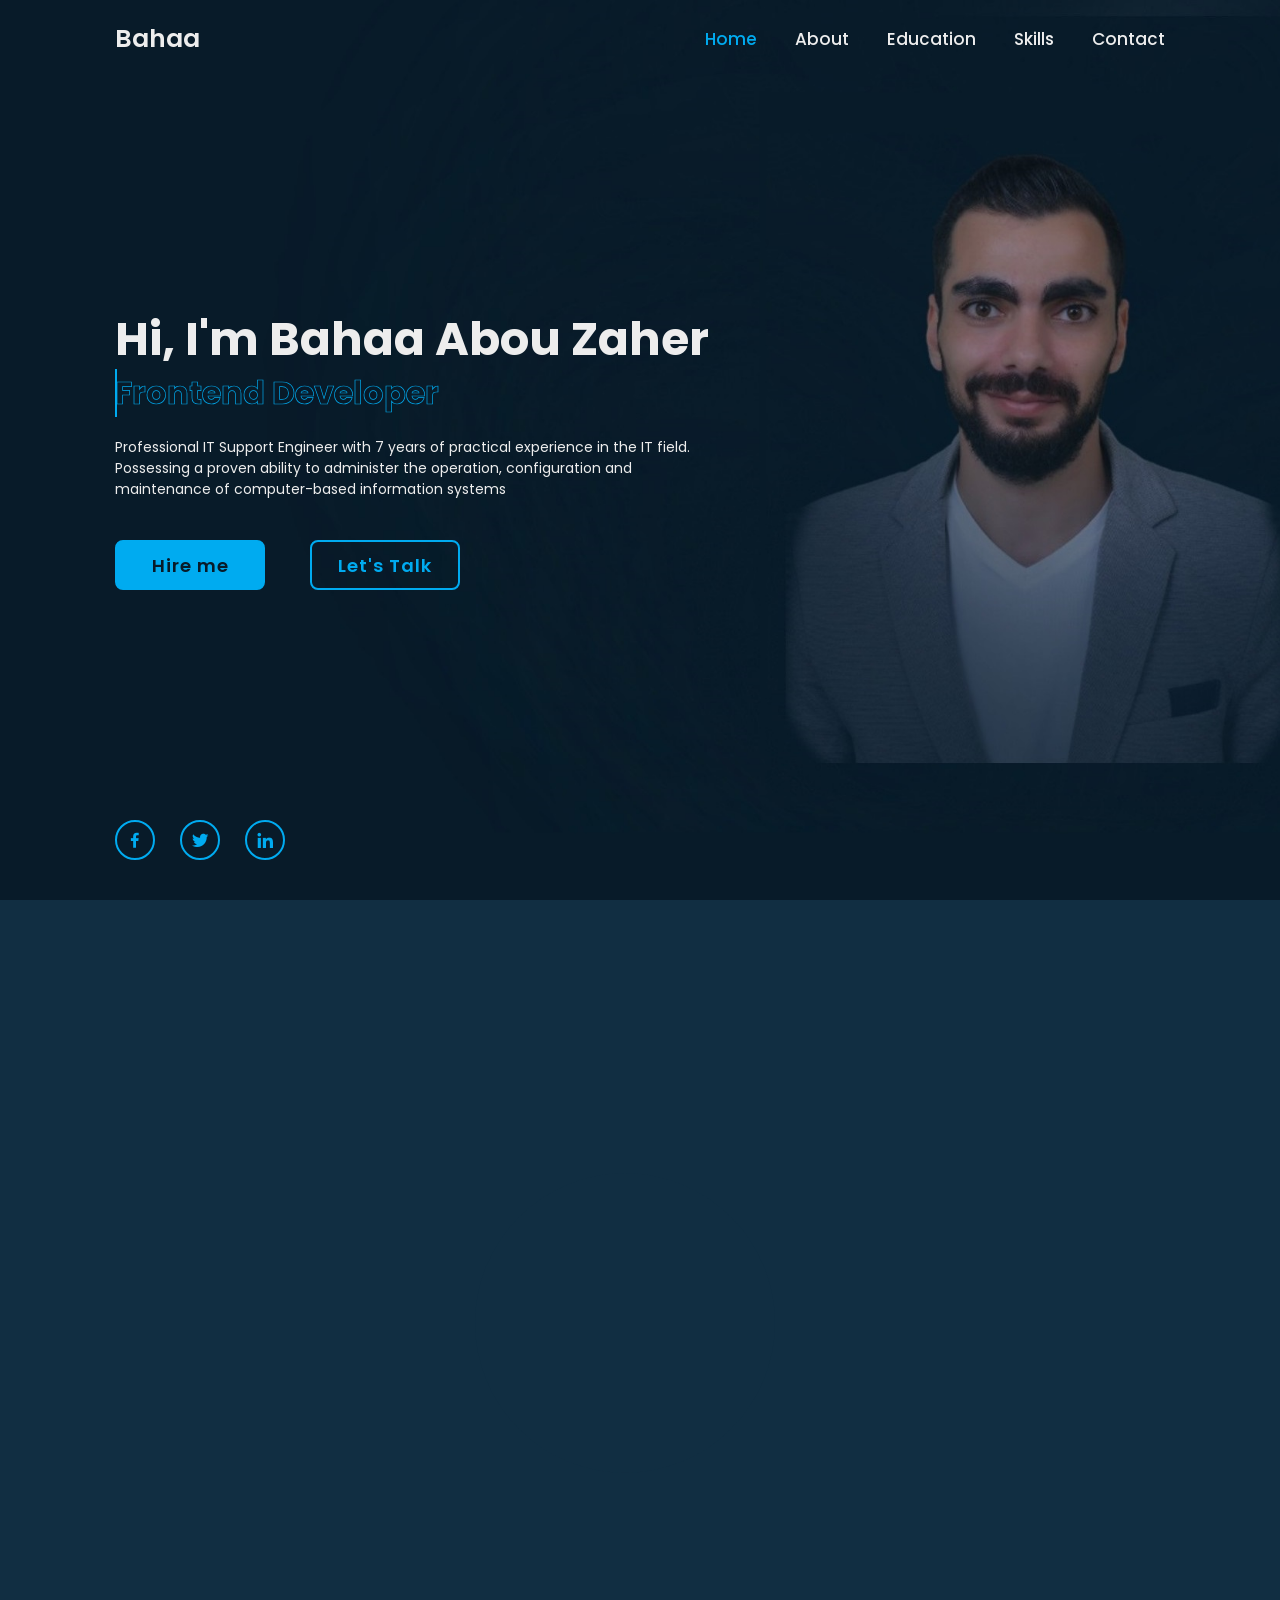
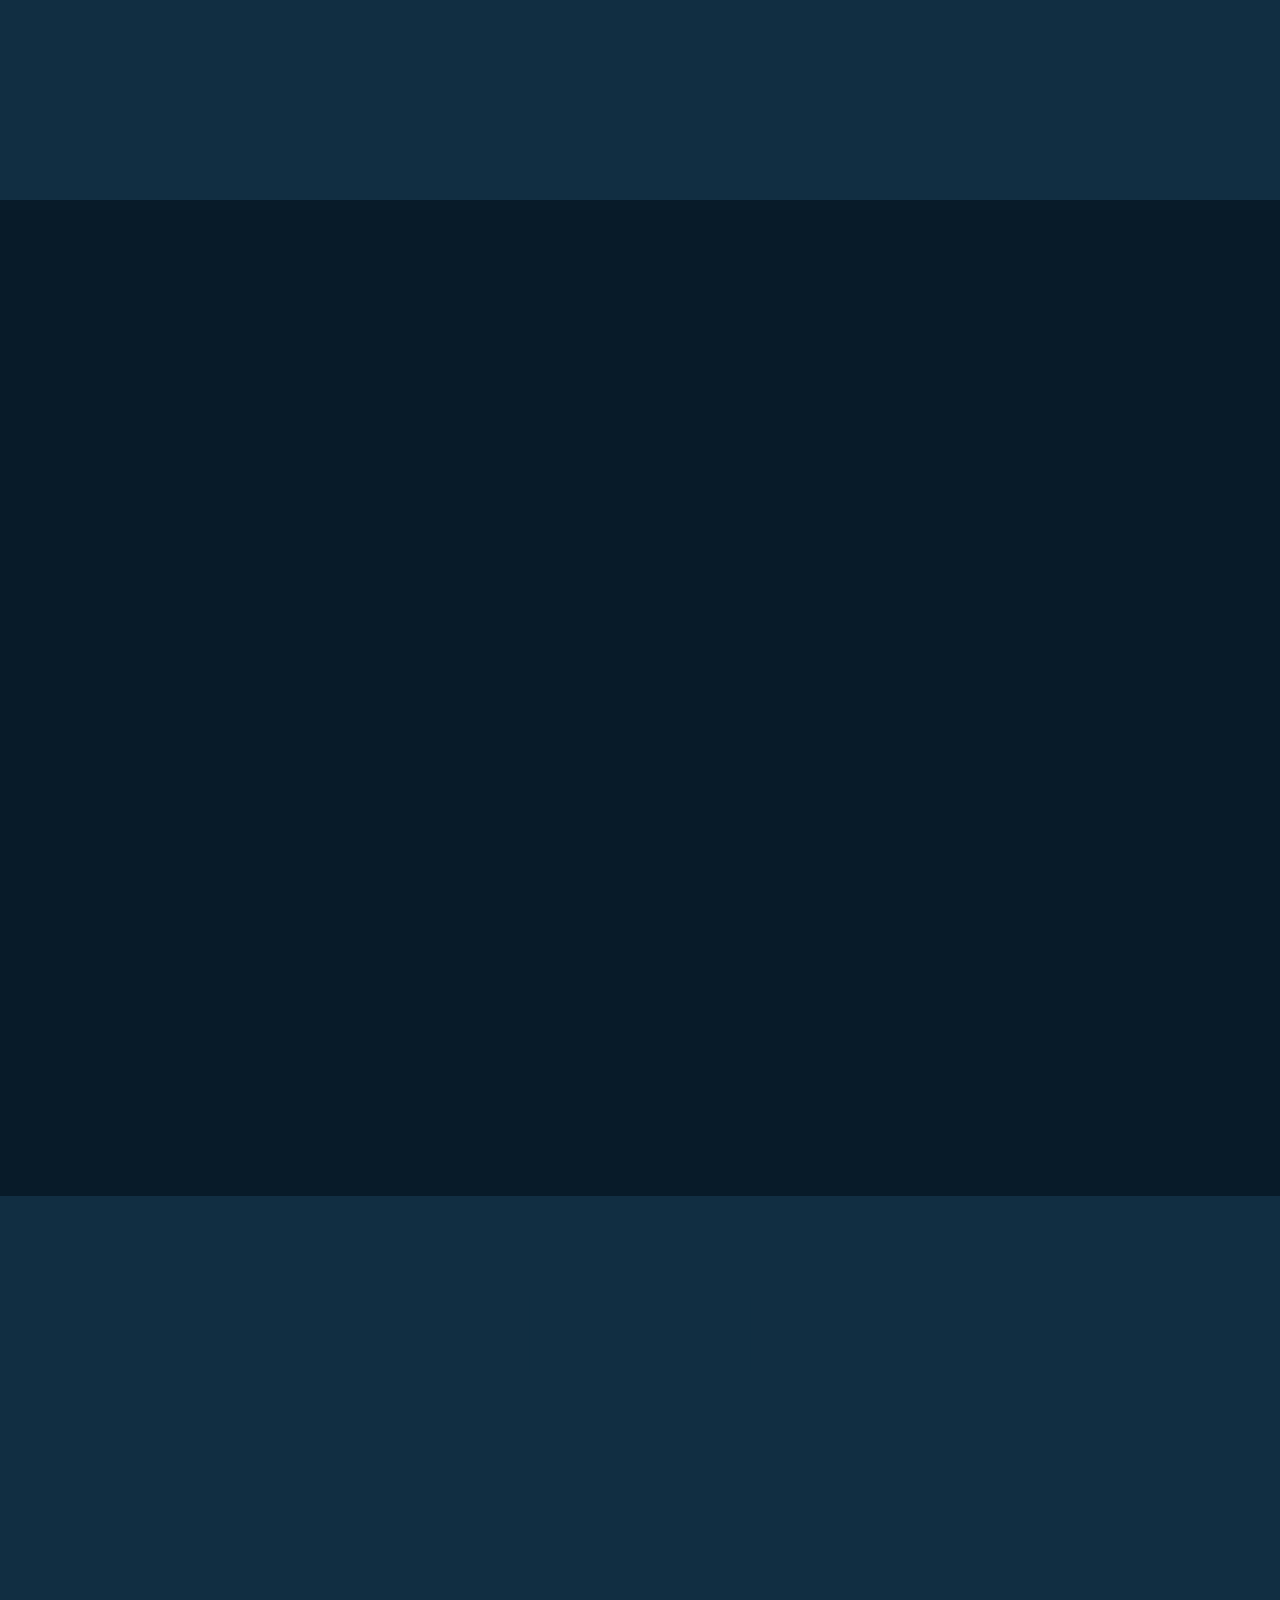
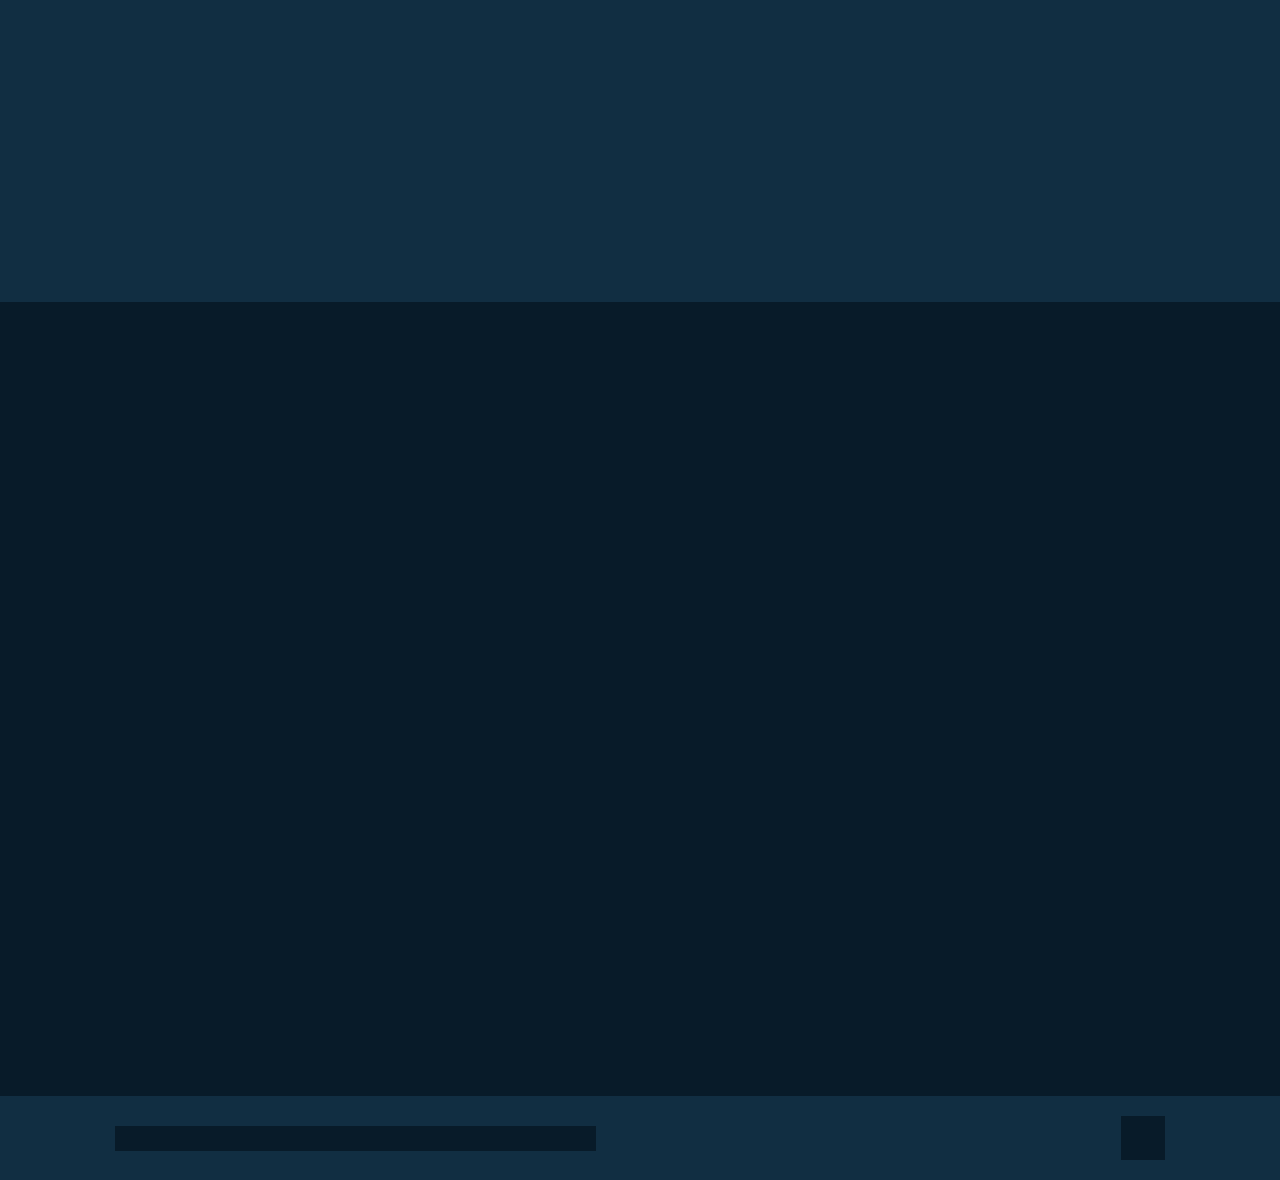
<file: index.html>
<!DOCTYPE html>
<html lang="en">

<head>
    <meta charset="UTF-8">
    <meta http-equiv="X-UA-Compatible" content="IE=edge">
    <meta name="viewport" content="width=device-width, initial-scale=1.0">
    <title>Complete Responsive Personal Portfolio Website HTML CSS Javascript | Codehal</title>

    <link rel="stylesheet" href="static/style.css">

    <!-- box icons -->
    <link href='https://unpkg.com/boxicons@2.1.4/css/boxicons.min.css' rel='stylesheet'>

</head>

<body>

    <!-- header design -->
    <header class="header">
        <a href="#" class="logo">Bahaa<span class="animate" style="--i:1;"></span></a>

        <div class="bx bx-menu" id="menu-icon"><span class="animate" style="--i:2;"></span></div>

        <nav class="navbar">
            <a href="#home" class="active">Home</a>
            <a href="#about">About</a>
            <a href="#education">Education</a>
            <a href="#skills">Skills</a>
            <a href="#contact">Contact</a>

            <span class="active-nav"></span>
            <span class="animate" style="--i:2;"></span>
        </nav>
    </header>

    <!-- home section design -->
    <section class="home show-animate" id="home">
        <div class="home-content">
            <h1>Hi, I'm <span>Bahaa Abou Zaher</span><span class="animate" style="--i:2;"></span></h1>
            <div class="text-animate">
                <h3>Frontend Developer</h3>
                <span class="animate" style="--i:3;"></span>
            </div>
            <p>Professional IT Support Engineer with 7 years of practical experience
                in the IT field. Possessing a proven ability to administer the operation,
                configuration and maintenance of computer-based information systems
                <span class="animate" style="--i:4;"></span>
            </p>

            <div class="btn-box">
                <a href="#" class="btn">Hire me</a>
                <a href="#" class="btn">Let's Talk</a>
                <span class="animate" style="--i:5;"></span>
            </div>
        </div>

        <div class="home-sci">
            <a href="#"><i class='bx bxl-facebook'></i></a>
            <a href="#"><i class='bx bxl-twitter' ></i></a>
            <a href="#"><i class='bx bxl-linkedin' ></i></a>
            <span class="animate" style="--i:6;"></span>
        </div>

        <div class="home-imgHover"></div>
        <span class="animate home-img scroll" style="--i:7;"></span>
    </section>
    <!-- about section design -->
    <section class="about" id="about">
        <h2 class="heading">About <span>Me</span><span class="animate scroll" style="--i:1;"></span></h2>
        
        <div class="about-img">
            <img src="static/about.jpg" alt="">
            <span class="circle-spin"></span>
            <span class="animate about-img scroll" style="--i:2;"></span>
        </div>

        <div class="about-content">
            <h3>Frontend Developer<span class="animate scroll" style="--i:3;"></span></h3>
            <p>
                Hi! I'm Bahaa Abou Zaher, a passionate new learning
                front-end developer. I have huge experience in IT Servers, networks,
                and support. Currently, learning main assets for Web Development to shift my career...
                <span class="animate scroll" style="--i:4;"></span>
            </p>


            <div class="btn-box btns">
                <a href="#education" class="btn">Read More</a>
                <span class="animate scroll" style="--i:5;"></span>
            </div>
        </div>
    </section>

    <!-- education section design -->
    <section class="education" id="education">
        <h2 class="heading">My <span>Journey</span><span class="animate scroll" style="--i:1;"></span></h2>

        <div class="education-row">
            <div class="education-column">
                <h3 class="title">Education<span class="animate scroll" style="--i:2;"></span></h3>

                <div class="education-box">
                    <div class="education-content">
                        <div class="content">
                            <div class="year"><i class='bx bxs-calendar'></i>2010 - 2013</div>
                            <h3>Bachelor Degree - University</h3>
                            <p>
                                Rafic Hariri University - Lebanon
                            </p>
                            <p>
                                BS in Computer and Communication Engineering
                            </p>
                        </div>
                    </div>

                    <div class="education-content">
                        <div class="content">
                            <div class="year"><i class='bx bxs-calendar'></i>2007 - 2010</div>
                            <h3>HighSchool Degree</h3>
                            <p>
                                Zaatari Highschool - Lebanon
                            </p>
                            <p>
                                till highschool
                            </p>
                        </div>
                    </div>

                    <div class="education-content">
                        <div class="content">
                            <div class="year"><i class='bx bxs-calendar'></i>2002 - 2007</div>
                            <h3>Elementary School Degree</h3>
                            <p>
                                Kuwaiti School - Lebanon
                            </p>
                            <p>
                                till 9th grade
                            </p>
                        </div>
                    </div>
                    <span class="animate scroll" style="--i:3;"></span>
                </div>
            </div>

            <div class="education-column">
                <h3 class="title">Experience<span class="animate scroll" style="--i:4;"></span></h3>

                <div class="education-box">

                    <div class="education-content">
                        <div class="content">
                            <div class="year"><i class='bx bxs-calendar'></i>June 2022 - current job</div>
                            <h3>IT Support Specialist - Quaker Houghton Produktion Deutschland - Dortmund, Germany</h3>
                            <p>
                                Experience here
                            </p>
                        </div>
                    </div>

                    <div class="education-content">
                        <div class="content">
                            <div class="year"><i class='bx bxs-calendar'></i>September 2016 - October 2020</div>
                            <h3>IT Support L2 - ICC - Beirut, Lebanon</h3>
                            <p>
                                Work was at the American University of Beirut
                            </p>
                        </div>
                    </div>

                    <div class="education-content">
                        <div class="content">
                            <div class="year"><i class='bx bxs-calendar'></i>September 2015 - August 2016</div>
                            <h3>System Administrator - Rafik Hariri Foundation - Beirut, Lebanon</h3>
                            <p>
                                Experience here
                            </p>
                        </div>
                    </div>

                    <div class="education-content">
                        <div class="content">
                            <div class="year"><i class='bx bxs-calendar'></i>October 2014 - August 2015</div>
                            <h3>IT Administrator - Aids and Relief Foundation - Beirut, Lebanon</h3>
                            <p>
                                put experience here
                            </p>
                        </div>
                    </div>
                    <span class="animate scroll" style="--i:5;"></span>
                </div>
            </div>

        </div>

    </section>
    <!-- skills section design -->
    <section class="skills" id="skills">
        <h2 class="heading">My <span>Skills</span><span class="animate scroll" style="--i:1;"></span></h2>

        <div class="skills-row">
            <div class="skills-column">
                <h3 class="title">Coding Skills<span class="animate scroll" style="--i:2;"></span></h3>

                <div class="skills-box">
                    <div class="skills-content">
                        <div class="progress">
                            <h3>HTML <span>90%</span></h3>
                            <div class="bar"><span></span></div>
                        </div>

                        <div class="progress">
                            <h3>CSS <span>80%</span></h3>
                            <div class="bar"><span></span></div>
                        </div>

                        <div class="progress">
                            <h3>Javascript <span>65%</span></h3>
                            <div class="bar"><span></span></div>
                        </div>

                        <div class="progress">
                            <h3>Python <span>75%</span></h3>
                            <div class="bar"><span></span></div>
                        </div>
                    </div>
                    <span class="animate scroll" style="--i:3;"></span>
                </div>
            </div>

            <div class="skills-column">
                <h3 class="title">Professional Skills<span class="animate scroll" style="--i:4;"></span></h3>

                <div class="skills-box">
                    <div class="skills-content">
                        <div class="progress">
                            <h3>Webdesign <span>95%</span></h3>
                            <div class="bar"><span></span></div>
                        </div>

                        <div class="progress">
                            <h3>Web Development <span>67%</span></h3>
                            <div class="bar"><span></span></div>
                        </div>

                        <div class="progress">
                            <h3>Problem Solving <span>90%</span></h3>
                            <div class="bar"><span></span></div>
                        </div>

                        <div class="progress">
                            <h3>Critical thinking <span>60%</span></h3>
                            <div class="bar"><span></span></div>
                        </div>
                    </div>
                    <span class="animate scroll" style="--i:5;"></span>
                </div>
            </div>

        </div>
    </section>


    <!-- contact section design -->
    <section class="contact" id="contact">
        <h2 class="heading">Contact <span>Me!</span><span class="animate scroll" style="--i:1;"></span></h2>

        <div class="form-section">
            <form action="#">
                <div class="input-box">
                    <div class="input-field">
                        <input type="text" placeholder="Full Name" required>
                        <span class="focus"></span>
                    </div>

                    <div class="input-field">
                        <input type="text" placeholder="Email Address" required>
                        <span class="focus"></span>
                    </div>
                    <span class="animate scroll" style="--i:3;"></span>
                </div>

                <div class="input-box">
                    <div class="input-field">
                        <input type="number" placeholder="Mobile Number" required>
                        <span class="focus"></span>
                    </div>

                    <div class="input-field">
                        <input type="text" placeholder="Email Subject" required>
                        <span class="focus"></span>
                    </div>
                    <span class="animate scroll" style="--i:5;"></span>
                </div>

                <div class="textarea-field">
                    <textarea name="" id="" cols="30" rows="10" placeholder="Your Message" required></textarea>
                    <span class="focus"></span>
                    <span class="animate scroll" style="--i:7;"></span>
                </div>

                <div class="btn-box btns">
                    <button type="submit" class="btn">Submit</button>
                    <span class="animate scroll" style="--i:9;"></span>
                </div>
            </form>
        </div>
    </section>

    <!-- footer design -->
    <footer class="footer">
        <div class="footer-text">
            <p>Copyright &copy; 2023 by Bahaa Abou Zaher <span>| All Rights Reserved |</span></p>
            <span class="animate scroll" style="--i:1;"></span>
        </div>

        <div class="footer-iconTop">
            <a href="#"><i class='bx bx-up-arrow-alt'></i></a>
            <span class="animate scroll" style="--i:3;"></span>
        </div>
    </footer>

    <script src="static/script.js"></script>
</body>

</html>
</file>
<file: static/style.css>
@import url('https://fonts.googleapis.com/css2?family=Poppins:wght@300;400;500;600;700;800;900&display=swap');

* {
    margin: 0;
    padding: 0;
    box-sizing: border-box;
    text-decoration: none;
    border: none;
    outline: none;
    scroll-behavior: smooth;
    font-family: 'Poppins', sans-serif;
}

:root {
    --bg-color: #081b29;
    --second-bg-color: #112e42;
    --text-color: #ededed;
    --main-color: #00abf0;
}

html {
    font-size: 62.5%;
    overflow-x: hidden;
}

body {
    background: var(--bg-color);
    color: var(--text-color);
}

.header {
    position: fixed;
    top: 0;
    left: 0;
    width: 100%;
    padding: 2rem 9%;
    background: transparent;
    display: flex;
    justify-content: space-between;
    align-items: center;
    z-index: 100;
    transition: .3s;
}

.header.sticky {
    background: var(--bg-color);
}

.logo {
    position: relative;
    font-size: 2.5rem;
    color: var(--text-color);
    font-weight: 600;
}

.navbar {
    position: relative;
}

.navbar a{
    font-size: 1.7rem;
    color: var(--text-color);
    font-weight: 500;
    margin-left: 3.5rem;
    transition: .3s;
}

.navbar a:hover,
.navbar a.active {
    color: var(--main-color);
}

#menu-icon {
    position: relative;
    font-size: 3.6rem;
    color: var(--text-color);
    cursor: pointer;
    display: none;
}

section {
    min-height: 100vh;
    padding: 10rem 9% 10rem;
}

.home {
    display: flex;
    align-items: center;
    padding: 0 9%;
    background: url('../static/home.jpg') no-repeat;
    background-size: cover;
    background-position: center;
}

.home-content {
    max-width: 60rem;
    z-index: 99;
}

.home-content h1 {
    position: relative;
    display: inline-block;
    font-size: 4.6rem;
    font-weight: 700;
    line-height: 1.3;
}

.home-content h1 span {
    color: var(--text-color);
}

.home-content .text-animate {
    position: relative;
    width: 32.8rem;
}
.home-content .text-animate h3 {
    font-size: 3.2rem;
    font-weight: 700;
    color: transparent;
    -webkit-text-stroke: .7px var(--main-color);
    background-image: linear-gradient(var(--main-color), var(--main-color));
    background-repeat: no-repeat;
    -webkit-background-clip: text;
    background-position: -33rem 0;

}

.home.show-animate .home-content .text-animate h3 {
    animation: homeBgText 6s linear infinite;  /* under mediaquery part, applied keyframes */
    animation-delay: 2s;
}

.home-content .text-animate h3::before {
    content: '';
    position: absolute;
    top: 0;
    left: 0;
    width: 0;
    height: 100%;
    border-right: 2px solid var(--main-color);
    z-index: -1;

}

.home.show-animate .home-content .text-animate h3::before {
    animation: homeCursorText 6s linear infinite;
    animation-delay: 2s;
}

.home-content p {
    position: relative;
    font-size: 1.4rem;
    margin: 2rem 0 4rem;
}

.btn-box {
    position: relative;
    display: flex;
    justify-content: space-between;
    width: 34.5rem;
    height: 5rem;
}

.btn-box .btn {
    position: relative;
    display: inline-flex;
    justify-content: center;
    align-items: center;
    width: 15rem;
    height: 100%;
    background: var(--main-color);
    border: .2rem solid var(--main-color);
    border-radius: .8rem;
    font-size: 1.8rem;
    font-weight: 600;
    letter-spacing: .1rem;
    color: var(--bg-color);
    z-index: 1;
    overflow: hidden;
    transition: .5s;
}

.btn-box .btn:hover {
    color: var(--main-color);
}

.btn-box .btn:nth-child(2) {
    background: transparent;
    color: var(--main-color);
}
.btn-box .btn:nth-child(2):hover {
    color: var(--bg-color);
}
.btn-box .btn:nth-child(2)::before {
    background: var(--main-color);
}

.btn-box .btn::before {
    content: '';
    position: absolute;
    top: 0;
    left: 0;
    width: 0;
    height: 100%;
    background: var(--bg-color);
    z-index: -1;
    transition: .5s;
}

.btn-box .btn:hover::before {
    width: 100%;
}

.home-sci {
    position: absolute;
    bottom: 4rem;
    width: 170px;
    display: flex;
    justify-content: space-between;
}

.home-sci a {
    position: relative;
    display: inline-flex;
    justify-content: center;
    align-items: center;
    width: 40px;
    height: 40px;
    background: transparent;
    border: .2rem solid var(--main-color);
    border-radius: 50%;
    font-size: 20px;
    color: var(--main-color);
    z-index: 1;
    overflow: hidden;
}
.home-sci a:hover {
    color: var(--bg-color);
}

.home-sci a::before {
    content: "";
    position: absolute;
    top: 0;
    left: 0;
    width: 0;
    height: 100%;
    background: var(--main-color);
    z-index: -1;
    transition: .5s;
}

.home-sci a:hover::before {
    width: 100%;
}

.home-imgHover {
    position: absolute;
    top: 8%;
    right: 0;
    width: 45%;
    height: 90%;
    background: transparent;
    transition: 3s;
}
.home-imgHover:hover {
    background: var(--bg-color);
    opacity: .7;
}

.about {
    display: flex;
    flex-direction: column;
    align-items: center;
    justify-content: center;
    gap: 2rem;
    background: var(--second-bg-color);
    padding-bottom: 6rem;
}

.heading {
    position: relative;
    font-size: 5rem;
    margin-bottom: 3rem;
    text-align: center;
}
.heading span {
    color: var(--main-color);
}

.about-img {
    position: relative;
    width: 25rem;
    height: 25rem;
    border-radius: 50%;
    display: flex;
    justify-content: center;
    align-items: center;
}

.about-img img {
    width: 90%;
    height: 90%;
    border-radius: 50%;
    border: .2rem solid var(--main-color);
}

.about-img .circle-spin {
    position: absolute;
    top: 50%;
    left: 50%;
    transform: translate(-50%, -50%) rotate(0);
    width: 100%;
    height: 100%;
    border-radius: 50%;
    border-top: .2rem solid var(--second-bg-color);
    border-bottom: .2rem solid var(--second-bg-color);
    border-left: .2rem solid var(--main-color);
    border-right: .2rem solid var(--main-color);
    animation: aboutSpinner 8s linear infinite; /* added keyframes in keyframes part below */
}


.about-content {
    text-align: center;
}

.about-content h3 {
    position: relative;
    display: inline-block;
    font-size: 2.6rem;
}
.about-content p {
    position: relative;
    font-size: 1.6rem;
    margin: 2rem 0 3rem;
}

.btn-box.btns {
    display: inline-block;
    width: 15rem;
}

.btn-box.btns a::before {
    background: var(--second-bg-color);
}

.education {
    display: flex;
    justify-content: center;
    align-items: center;
    flex-direction: column;
    min-height: auto;
    padding-bottom: 5rem;
}

.education .education-row {
    display: flex;
    flex-wrap: wrap;
    gap: 5rem;
}

.education-row .education-column {
    flex: 1 1 38.5rem;
}

.education-column .title {
    position: relative;
    display: inline-block;
    font-size: 2.5rem;
    margin: 0 0 1.5rem 2rem;
}

.education-column .education-box {
    position: relative;
    border-left: .2rem solid var(--main-color);
}

.education-box .education-content {
    position: relative;
    padding-left: 2rem;
}
.education-box .education-content::before {
    content: '';
    position: absolute;
    top: 0;
    left: -1.05rem;
    width: 2rem;
    height: 2rem;
    background: var(--main-color);
    border-radius: 50%;
}

.education-content .content {
    position: relative;
    padding: 1.5rem;
    border: .2rem solid var(--main-color);
    border-radius: .6rem;
    margin-bottom: 2rem;
    overflow: hidden;
}
.education-content .content::before {
    content: '';
    position: absolute;
    top: 0;
    left: 0;
    width: 0;
    height: 100%;
    background: var(--second-bg-color);
    z-index: -1;
    transition: .5s;
}
.education-content .content:hover::before {
    width: 100%;
}

.education-content .content .year {
    color: var(--main-color);
    font-size: 1.5rem;
    padding-bottom: .5rem;
}
.education-content .content .year i {
    padding-right: .5rem;
}
.education-content .content h3 {
    font-size: 2rem;
    padding-bottom: .5rem;
}
.education-content .content p {
    font-size: 1.6rem;
}

.skills {
    min-height: auto;
    padding-bottom: 7rem;
    background: var(--second-bg-color);
}

.skills .skills-row {
    display: flex;
    flex-wrap: wrap;
    gap: 5rem;
}

.skills-row .skills-column {
    flex: 1 1 40rem;
}

.skills-column .title {
    position: relative;
    display: inline-block;
    font-size: 2.5rem;
    margin-bottom: 1.5rem;
}

.skills h2 {
    display: inline-block;
    left: 50%;
    transform: translateX(-50%);
}

.skills-column .skills-box {
    position: relative;
}

.skills-box .skills-content {
    position: relative;
    border: .2rem solid var(--main-color);
    border-radius: 0.6rem;
    padding: .5rem 1.5rem;
    z-index: 1;
    overflow: hidden;
}
.skills-box .skills-content::before {
    content: '';
    position: absolute;
    top: 0;
    left: 0;
    width: 0;
    height: 100%;
    background: var(--bg-color);
    z-index: -1;
    transition: 0.5s;
}
.skills-box .skills-content:hover::before {
    width: 100%;
}

.skills-content .progress {
    padding: 1rem 0;
}

.progress h3 {
    display: flex;
    justify-content: space-between;
    font-size: 1.7rem;
}

.skills-content .progress .bar {
    margin: 1rem 0;
    padding: .5rem;
    height: 2.5rem;
    border: .2rem solid var(--main-color);
    border-radius: .6rem;

}
.skills-content .progress .bar span {
    display: block;
    background: var(--main-color);
    height: 100%;
    border-radius: .3rem;
}

/* to adjust bar percentage */
.skills-column:nth-child(1) .skills-content .progress:nth-child(1) .bar span {
    width: 90%;
}
.skills-column:nth-child(1) .skills-content .progress:nth-child(2) .bar span {
    width: 80%;
}
.skills-column:nth-child(1) .skills-content .progress:nth-child(3) .bar span {
    width: 65%;
}
.skills-column:nth-child(1) .skills-content .progress:nth-child(4) .bar span {
    width: 75%;
}
/* for second column */
.skills-column:nth-child(2) .skills-content .progress:nth-child(1) .bar span {
    width: 95%;
}
.skills-column:nth-child(2) .skills-content .progress:nth-child(2) .bar span {
    width: 67%;
}
.skills-column:nth-child(2) .skills-content .progress:nth-child(3) .bar span {
    width: 90%;
}
.skills-column:nth-child(2) .skills-content .progress:nth-child(4) .bar span {
    width: 60%;
}

.contact {
    min-height: auto;
    padding-bottom: 7rem;
}

.contact h2 {
    display: inline-block;
    left: 50%;
    transform: translateX(-50%);
}

.contact form {
    max-width: 70rem;
    margin: 0 auto;
    text-align: center;
}

.contact form .input-box {
    position: relative;
    display: flex;
    justify-content: space-between;
    flex-wrap: wrap;
}

.contact form .input-box .input-field {
    position: relative;
    width: 49%;
    margin: .8rem 0;
}

.contact form .input-box .input-field input,
.contact form .textarea-field textarea{
    width: 100%;
    height: 100%;
    padding: 1.5rem;
    font-size: 1.6rem;
    color: var(--text-color);
    background: transparent;
    border: .2rem solid var(--main-color);
    border-radius: .6rem;
    transition: .6;
}
.contact form .input-box .input-field input::placeholder,
.contact form .textarea-field textarea::placeholder{
    color: var(--text-color);
}

.contact form .focus{
    position: absolute;
    top: 0;
    left: 0;
    width: 0;
    height: 100%;
    background: var(--second-bg-color);
    border-radius: .6rem;
    z-index: -1;
    transition: .5s;
}
.contact form .input-box .input-field input:focus~.focus,
.contact form .input-box .input-field input:valid~.focus,
.contact form .textarea-field textarea:focus~.focus,
.contact form .textarea-field textarea:valid~.focus {
    width: 100%;
}

.contact form .textarea-field {
    position: relative;
    margin: .8rem 0 2.7rem;
    display: flex;
}

.contact form .textarea-field textarea {
    resize: none;
}

.contact form .btn-box.btns .btn {
    cursor: pointer;
}

.footer {
    display: flex;
    justify-content: space-between;
    align-items: center;
    flex-wrap: wrap;
    padding: 2rem 9%;
    background: var(--second-bg-color);
}

.footer .footer-text,
.footer .footer-iconTop {
    position: relative;
}

.footer-text p {
    font-size: 1.6rem;
}

.footer-iconTop a {
    position: relative;
    display: inline-flex;
    justify-content: center;
    align-items: center;
    padding: .8rem;
    background: var(--main-color);
    border: .2rem solid var(--main-color);
    border-radius: .6rem;
    z-index: 1;
    overflow: hidden;
}
.footer-iconTop a::before {
    content: '';
    position: absolute;
    top: 0;
    left: 0;
    width: 0;
    height: 100%;
    background: var(--second-bg-color);
    color: var(--main-color);
    z-index: -1;
    transition: .5s;
}
.footer-iconTop a:hover::before {
    width: 100%;

}

.footer-iconTop a i {
    font-size: 2.4rem;
    color: var(--bg-color);
    transition: .5s;
}

.footer-iconTop a:hover i {
    color: var(--main-color);
}

/* ANIMATION RELOAD AND SCROLL */
.animate {
    position: absolute;
    top: 0;
    right: 0;
    width: 100%;
    height: 100%;
    background: var(--bg-color);
    z-index: 98;
}

.about .animate,
.skills .animate {
    background: var(--second-bg-color);
}

.animate.home-img {
    width: 50%;
}
.animate.about-img {
    top: -3rem;
    right: -1rem;
    width: 120%;
    height: 120%;
}


.logo .animate,
.navbar .animate,
#menu-icon .animate,
.home.show-animate .animate {
    animation: showRight 1s ease forwards;
    animation-delay: calc(.3s * var(--i));
}

.animate.scroll {
    transition: 1s ease;
    transition-delay: calc(.3s / var(--i));
    animation: none;
}

.education .education-box .animate.scroll {
    width: 105%;
}

.about.show-animate .animate.scroll,
.education.show-animate .animate.scroll,
.skills.show-animate .animate.scroll,
.contact.show-animate .animate.scroll,
.footer.show-animate .animate.scroll {
    transition-delay: calc(.3s * var(--i));
    width: 0;
}


/* BREAKPOINTS */

@media (max-width: 1200px) {
    html {
        font-size: 55%;
    }
}

@media (max-width: 991px) {
    .header {
        padding: 2rem 4%;
    }
    section {
        padding: 10rem 4% 2rem;
    }
    .home {
        padding: 0 4%;
    }
    .footer {
        padding: 2rem 4%;
    }
}

@media (max-width: 768px) {
    .header {
        background: var(--bg-color);
    }
    #menu-icon {
        display: block;
    }
    .navbar {
        position: absolute;
        top: 100%;
        left: -100%;
        width: 100%;
        padding: 1rem 4%;
        background: var(--main-color);
        box-shadow: 0 .5rem 1rem rgba(0, 0, 0, .2);
        z-index: 1;
        transition: .25s ease;
        transition-delay: .25s;
    }

    .navbar.active {
        left: 0;
        transition-delay: 0s;
    }

    .navbar .active-nav {
        position: absolute;
        top: 0;
        left: -100%;
        width: 100%;
        height: 100%;
        background: var(--bg-color);
        border-top: .1rem solid rgba(0, 0, 0, .2);
        z-index: -1;
        transition: .25s ease;
        transition-delay: 0s;
    }

    .navbar.active .active-nav {
        transition-delay: .25s;
        left: 0;
    }

    .navbar a {
        display: block;
        font-size: 2rem;
        margin: 3rem 0;
        transform: translateX(-20rem);
        transition: .25s ease;
        transition-delay: 0s;
    }

    .navbar.active a {
        transform: translateX(0);
        transition-delay: .25s;
    }

    .home-imgHover {
        pointer-events: none;
        background: var(--bg-color);
        opacity: .6;
    }
}

@media (max-width: 565px) {
    html {
        font-size: 50%;
    }

    .home-content h1 {
        display: flex;
        flex-direction: column;
    }

    .home-sci {
        width: 160px;
    }

    .home-sci a {
        width: 38px;
        height: 38px;
    }
}

@media (max-width: 462px) {
    .home-content h1 {
        font-size: 4.2rem;
    }

    .education {
        padding: 10rem 4% 5rem 5%;
    }

    .contact form .input-box .input-field {
        width: 100%;
    }

    .footer {
        flex-direction: column-reverse;
    }

    .footer p {
        margin-top: 2rem;
        text-align: center;
        display: flex;
        flex-direction: column;
    }
}

@media (max-width: 371px) {
    .home {
        justify-content: center;
    }

    .home-content {
        display: flex;
        align-items: center;
        flex-direction: column;
        text-align: center;
    }

    .home-content h1 {
        font-size: 3.8rem;
    }
}

/* KEYFRAMES ANIMATION */
@keyframes homeBgText {
    0%,
    10%,
    100% {
        background-position: -33rem 0;
    }
    65%,
    85% {
        background-position: 0 0;
    }
}

@keyframes homeCursorText {
    0%,
    10%,
    100% {
        width: 0;
    }

    65%,
    78%,
    85% {
        width: 100%;
        opacity: 1;
    }

    75%,
    81% {
        opacity: 0;
    }
}

@keyframes aboutSpinner {
    100% {
        transform: translate(-50%, -50%) rotate(360deg);
    }
}

@keyframes showRight {
    100% {
        width: 0;
    }
}
</file>
